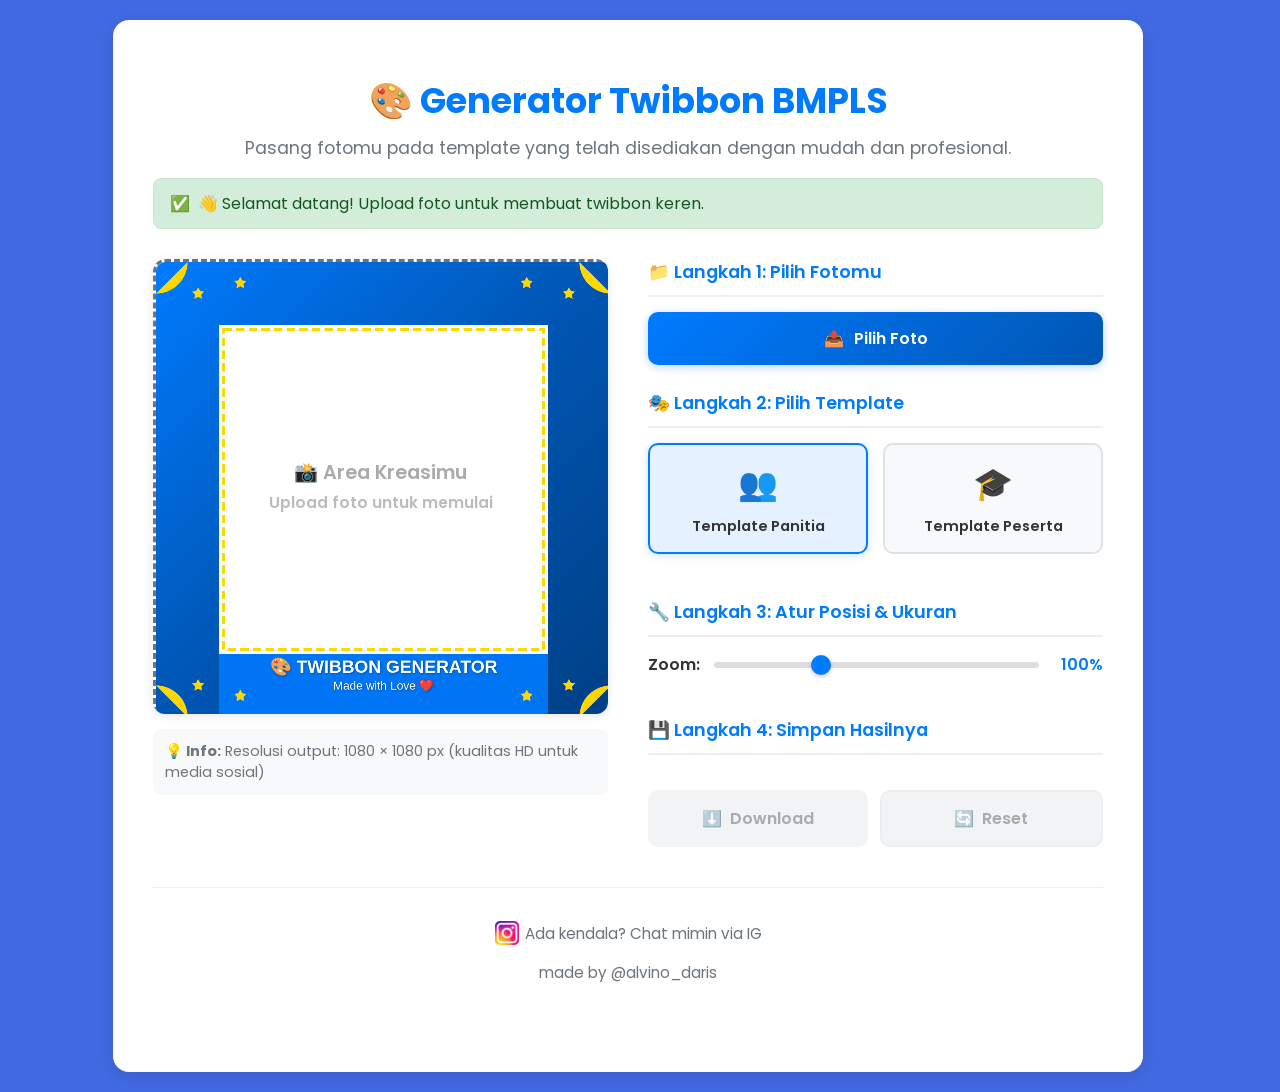
<file: index.html>
<!DOCTYPE html>
<html lang="id">
<head>
    <meta charset="UTF-8">
    <meta name="viewport" content="width=device-width, initial-scale=1.0">
    <title>Generator Twibbon Interaktif</title>
    <link href="https://fonts.googleapis.com/css2?family=Poppins:wght@400;600;700&display=swap" rel="stylesheet">
    <link rel="stylesheet" href="style.css">
</head>
<body>
    <div class="container">
        <div class="loading-overlay" id="loadingOverlay">
            <div class="spinner"></div>
        </div>

        <header>
            <h1>🎨 Generator Twibbon BMPLS</h1>
            <p>Pasang fotomu pada template yang telah disediakan dengan mudah dan profesional.</p>
        </header>

        <div class="alert success" id="successAlert">
            <span>✅</span>
            <span id="successMessage"></span>
        </div>

        <div class="alert error" id="errorAlert">
            <span>❌</span>
            <span id="errorMessage"></span>
        </div>

        <div class="alert warning" id="warningAlert">
            <span>⚠️</span>
            <span id="warningMessage"></span>
        </div>

        <main>
            <div class="canvas-section">
                <div class="canvas-wrapper">
                    <canvas id="twibbonCanvas" width="1080" height="1080"></canvas>
                    <div id="placeholder-text">
                        📸 Area Kreasimu<br>
                        <small style="font-size: 0.8em; opacity: 0.8;">Upload foto untuk memulai</small>
                    </div>
                </div>
                <div class="canvas-info">
                    <strong>💡 Info:</strong> Resolusi output: 1080 × 1080 px (kualitas HD untuk media sosial)
                </div>
            </div>

            <div class="controls">
                <p class="instruction">📁 Langkah 1: Pilih Fotomu</p>
                <label for="imageLoader" class="custom-file-upload">
                    <span>📤</span>
                    <span>Pilih Foto</span>
                </label>
                <input type="file" id="imageLoader" name="imageLoader" accept="image/jpeg,image/jpg,image/png,image/webp"/>
                <div class="file-info" id="fileInfo"></div>

                <p class="instruction">🎭 Langkah 2: Pilih Template</p>
                <div class="template-selector">
                    <div class="template-option">
                        <input type="radio" id="templatePanitia" name="templateType" value="panitia" checked>
                        <label for="templatePanitia" class="template-label">
                            <div class="template-preview">
                                <span class="template-icon">👥</span>
                                <span class="template-name">Template Panitia</span>
                            </div>
                        </label>
                    </div>
                    <div class="template-option">
                        <input type="radio" id="templatePeserta" name="templateType" value="peserta">
                        <label for="templatePeserta" class="template-label">
                            <div class="template-preview">
                                <span class="template-icon">🎓</span>
                                <span class="template-name">Template Peserta</span>
                            </div>
                        </label>
                    </div>
                </div>

                <p class="instruction">🔧 Langkah 3: Atur Posisi & Ukuran</p>
                <div class="zoom-control">
                    <label for="zoomSlider">Zoom:</label>
                    <input type="range" id="zoomSlider" min="0.3" max="2.5" step="0.05" value="1" disabled>
                    <span class="zoom-value" id="zoomValue">100%</span>
                </div>
                <div class="drag-hint" id="dragHint" style="display: none;">
                    🖱️ Klik dan seret gambar untuk mengubah posisi
                </div>

                <p class="instruction">💾 Langkah 4: Simpan Hasilnya</p>
                <div class="action-buttons">
                    <button id="downloadBtn" disabled>
                        <span>⬇️</span>
                        <span>Download</span>
                    </button>
                    <button id="resetBtn" disabled>
                        <span>🔄</span>
                        <span>Reset</span>
                    </button>
                </div>
            </div>
        </main>

        <footer>
    <div>
        <a href="https://instagram.com/bestsmpipbm_" class="report-problem" target="_blank">
            <img src="instagram.png" alt="Instagram" style="width: 24px; height: 24px; vertical-align: middle;">
            <span>Ada kendala? Chat mimin via IG</span>
        </a>
    </div>
    <div>
                <a href="https://instagram.com/alvino_daris" class="report-problem" target="_blank">
        <span>made by @alvino_daris</span>
    </div>
</footer>
        
    </div>

    <script src="script.js"></script>
</body>
</html>
</file>
<file: style.css>
/* Di bagian :root variables, ubah --background-color */

:root {

    --primary-color: #007bff;

    --secondary-color: #6c757d;

    --background-color: #4169e1; /* Ubah dari #f4f7f6 ke #4169e1 */

    --text-color: #333;

    --card-bg: #ffffff;

    --shadow: 0 4px 15px rgba(0, 0, 0, 0.1);

    --success-color: #28a745;

    --warning-color: #ffc107;

    --danger-color: #dc3545;

}



/* Di bagian body, ubah gradient background */

body {

    font-family: 'Poppins', sans-serif;

    background: #4169e1; /* Ubah dari gradient menjadi solid color */

    /* ATAU jika ingin tetap gradient: */

    /* background: linear-gradient(135deg, #4169e1 0%, #5a7df5 100%); */

    color: var(--text-color);

    margin: 0;

    padding: 20px;

    display: flex;

    justify-content: center;

    align-items: center;

    min-height: 100vh;

}



.container {

    background-color: var(--card-bg);

    padding: 30px 40px;

    border-radius: 16px;

    box-shadow: var(--shadow);

    width: 100%;

    max-width: 950px;

    text-align: center;

    position: relative;

}



/* Loading Overlay */

.loading-overlay {

    position: absolute;

    top: 0;

    left: 0;

    right: 0;

    bottom: 0;

    background: rgba(255, 255, 255, 0.9);

    display: none;

    justify-content: center;

    align-items: center;

    border-radius: 16px;

    z-index: 1000;

}



.spinner {

    width: 40px;

    height: 40px;

    border: 4px solid #f3f3f3;

    border-top: 4px solid var(--primary-color);

    border-radius: 50%;

    animation: spin 1s linear infinite;

}



@keyframes spin {

    0% { transform: rotate(0deg); }

    100% { transform: rotate(360deg); }

}



/* Header */

header h1 {

    color: var(--primary-color);

    margin-bottom: 8px;

    font-size: 2.2rem;

    font-weight: 700;

}



header p {

    color: var(--secondary-color);

    margin-top: 0;

    font-size: 1.1rem;

}



/* Alert System */

.alert {

    padding: 12px 16px;

    border-radius: 8px;

    margin: 10px 0;

    display: none;

    align-items: center;

    gap: 8px;

}



.alert.success {

    background-color: #d4edda;

    color: #155724;

    border: 1px solid #c3e6cb;

}



.alert.error {

    background-color: #f8d7da;

    color: #721c24;

    border: 1px solid #f5c6cb;

}



.alert.warning {

    background-color: #fff3cd;

    color: #856404;

    border: 1px solid #ffeaa7;

}



/* Main Layout */

main {

    display: flex;

    gap: 40px;

    margin-top: 30px;

    text-align: left;

    align-items: flex-start;

}



.canvas-section {

    flex: 1;

    max-width: 500px;

}



.canvas-wrapper {

    position: relative;

    width: 100%;

    aspect-ratio: 1 / 1;

    border-radius: 12px;

    overflow: hidden;

    box-shadow: 0 2px 10px rgba(0, 0, 0, 0.1);

}



/* Canvas Styling */

#twibbonCanvas {

    width: 100%;

    height: 100%;

    border: 3px dashed var(--secondary-color);

    border-radius: 12px;

    cursor: grab;

    touch-action: none;

    transition: border-color 0.3s;

}



#twibbonCanvas:hover {

    border-color: var(--primary-color);

}



#twibbonCanvas:active {

    cursor: grabbing;

}



#twibbonCanvas.has-image {

    border-style: solid;

    border-color: var(--primary-color);

}



#placeholder-text {

    position: absolute;

    top: 50%;

    left: 50%;

    transform: translate(-50%, -50%);

    color: #aaa;

    font-size: 1.2rem;

    font-weight: 600;

    pointer-events: none;

    z-index: 1;

    text-align: center;

}



.canvas-info {

    margin-top: 15px;

    padding: 12px;

    background: #f8f9fa;

    border-radius: 8px;

    font-size: 0.9rem;

    color: var(--secondary-color);

}



/* Controls Section */

.controls {

    flex: 1;

    display: flex;

    flex-direction: column;

    min-width: 300px;

}



.instruction {

    font-weight: 600;

    color: var(--primary-color);

    border-bottom: 2px solid #eee;

    padding-bottom: 10px;

    margin-top: 25px;

    margin-bottom: 15px;

    font-size: 1.1rem;

}



.instruction:first-of-type {

    margin-top: 0;

}



/* File Upload */

input[type="file"] {

    display: none;

}



.custom-file-upload {

    background: linear-gradient(135deg, var(--primary-color) 0%, #0056b3 100%);

    color: white;

    padding: 14px 24px;

    border-radius: 10px;

    cursor: pointer;

    font-weight: 600;

    text-align: center;

    display: inline-flex;

    align-items: center;

    justify-content: center;

    gap: 10px;

    transition: all 0.3s;

    border: none;

    font-size: 1rem;

    box-shadow: 0 2px 8px rgba(0, 123, 255, 0.3);

}



.custom-file-upload:hover {

    transform: translateY(-2px);

    box-shadow: 0 4px 12px rgba(0, 123, 255, 0.4);

}



.file-info {

    margin-top: 10px;

    padding: 8px 12px;

    background: #e9ecef;

    border-radius: 6px;

    font-size: 0.9rem;

    display: none;

}



/* Zoom Controls */

.zoom-control {

    display: flex;

    align-items: center;

    gap: 12px;

    margin-bottom: 15px;

}



.zoom-control label {

    font-weight: 600;

    min-width: 50px;

}



input[type="range"] {

    flex: 1;

    cursor: pointer;

    height: 6px;

    border-radius: 3px;

    background: #ddd;

    outline: none;

    -webkit-appearance: none;

}



input[type="range"]::-webkit-slider-thumb {

    appearance: none;

    width: 20px;

    height: 20px;

    border-radius: 50%;

    background: var(--primary-color);

    cursor: pointer;

    box-shadow: 0 2px 4px rgba(0, 0, 0, 0.2);

}



input[type="range"]::-moz-range-thumb {

    width: 20px;

    height: 20px;

    border-radius: 50%;

    background: var(--primary-color);

    cursor: pointer;

    border: none;

    box-shadow: 0 2px 4px rgba(0, 0, 0, 0.2);

}



.zoom-value {

    font-weight: 600;

    color: var(--primary-color);

    min-width: 50px;

    text-align: right;

}



.drag-hint {

    background: #fff3cd;

    color: #856404;

    padding: 10px;

    border-radius: 6px;

    font-size: 0.9rem;

    margin-bottom: 10px;

    border: 1px solid #ffeaa7;

}



/* Action Buttons */

.action-buttons {

    display: flex;

    gap: 12px;

    margin-top: 20px;

}



button {

    flex: 1;

    padding: 14px 20px;

    border-radius: 10px;

    border: none;

    font-family: 'Poppins', sans-serif;

    font-size: 1rem;

    font-weight: 600;

    cursor: pointer;

    display: inline-flex;

    align-items: center;

    justify-content: center;

    gap: 8px;

    transition: all 0.3s;

    position: relative;

    overflow: hidden;

}



button::before {

    content: '';

    position: absolute;

    top: 0;

    left: -100%;

    width: 100%;

    height: 100%;

    background: linear-gradient(90deg, transparent, rgba(255, 255, 255, 0.2), transparent);

    transition: left 0.5s;

}



button:hover::before {

    left: 100%;

}



button#downloadBtn {

    background: linear-gradient(135deg, var(--success-color) 0%, #218838 100%);

    color: white;

    box-shadow: 0 2px 8px rgba(40, 167, 69, 0.3);

}



button#downloadBtn:hover {

    transform: translateY(-2px);

    box-shadow: 0 4px 12px rgba(40, 167, 69, 0.4);

}



button#resetBtn {

    background: linear-gradient(135deg, #f8f9fa 0%, #e9ecef 100%);

    color: #495057;

    border: 2px solid #dee2e6;

    box-shadow: 0 2px 4px rgba(0, 0, 0, 0.1);

}



button#resetBtn:hover {

    background: linear-gradient(135deg, #e9ecef 0%, #dee2e6 100%);

    transform: translateY(-1px);

}



button:disabled {

    background: #e9ecef !important;

    color: #6c757d !important;

    cursor: not-allowed !important;

    opacity: 0.6;

    transform: none !important;

    box-shadow: none !important;

}



button:disabled::before {

    display: none;

}



/* Footer */

footer {

    margin-top: 40px;

    padding-top: 25px;

    border-top: 1px solid #eee;

}



.report-problem {

    color: var(--secondary-color);

    text-decoration: none;

    font-size: 0.95rem;

    display: inline-flex;

    align-items: center;

    gap: 6px;

    transition: all 0.3s;

    padding: 8px 12px;

    border-radius: 6px;

}



.report-problem:hover {

    color: var(--primary-color);

    background: rgba(0, 123, 255, 0.1);

}



/* Responsive Design */

@media (max-width: 920px) {

    .container {

        padding: 20px 25px;

    }



    main {

        flex-direction: column;

        align-items: center;

        gap: 30px;

    }



    .canvas-section {

        max-width: 400px;

    }



    .controls {

        max-width: 400px;

        min-width: auto;

    }



    header h1 {

        font-size: 1.8rem;

    }



    .action-buttons {

        flex-direction: column;

    }

}



@media (max-width: 480px) {

    body {

        padding: 10px;

    }



    .container {

        padding: 15px 20px;

    }



    .canvas-section {

        max-width: 300px;

    }



    .controls {

        max-width: 300px;

    }



    header h1 {

        font-size: 1.6rem;

    }

    }

        /* Template Selector */
    .template-selector {
        display: flex;
        gap: 15px;
        margin-bottom: 20px;
    }
    
    .template-option {
        flex: 1;
    }
    
    .template-option input[type="radio"] {
        display: none;
    }
    
    .template-label {
        display: block;
        padding: 15px;
        border: 2px solid #dee2e6;
        border-radius: 10px;
        cursor: pointer;
        transition: all 0.3s;
        background: #f8f9fa;
    }
    
    .template-label:hover {
        border-color: var(--primary-color);
        background: rgba(0, 123, 255, 0.05);
    }
    
    .template-option input[type="radio"]:checked + .template-label {
        border-color: var(--primary-color);
        background: rgba(0, 123, 255, 0.1);
        box-shadow: 0 2px 8px rgba(0, 123, 255, 0.2);
    }
    
    .template-preview {
        display: flex;
        flex-direction: column;
        align-items: center;
        gap: 8px;
    }
    
    .template-icon {
        font-size: 2rem;
    }
    
    .template-name {
        font-weight: 600;
        color: var(--text-color);
        font-size: 0.9rem;
    }
    
    @media (max-width: 480px) {
        .template-selector {
            flex-direction: column;
            gap: 10px;
        }
    }
</file>
